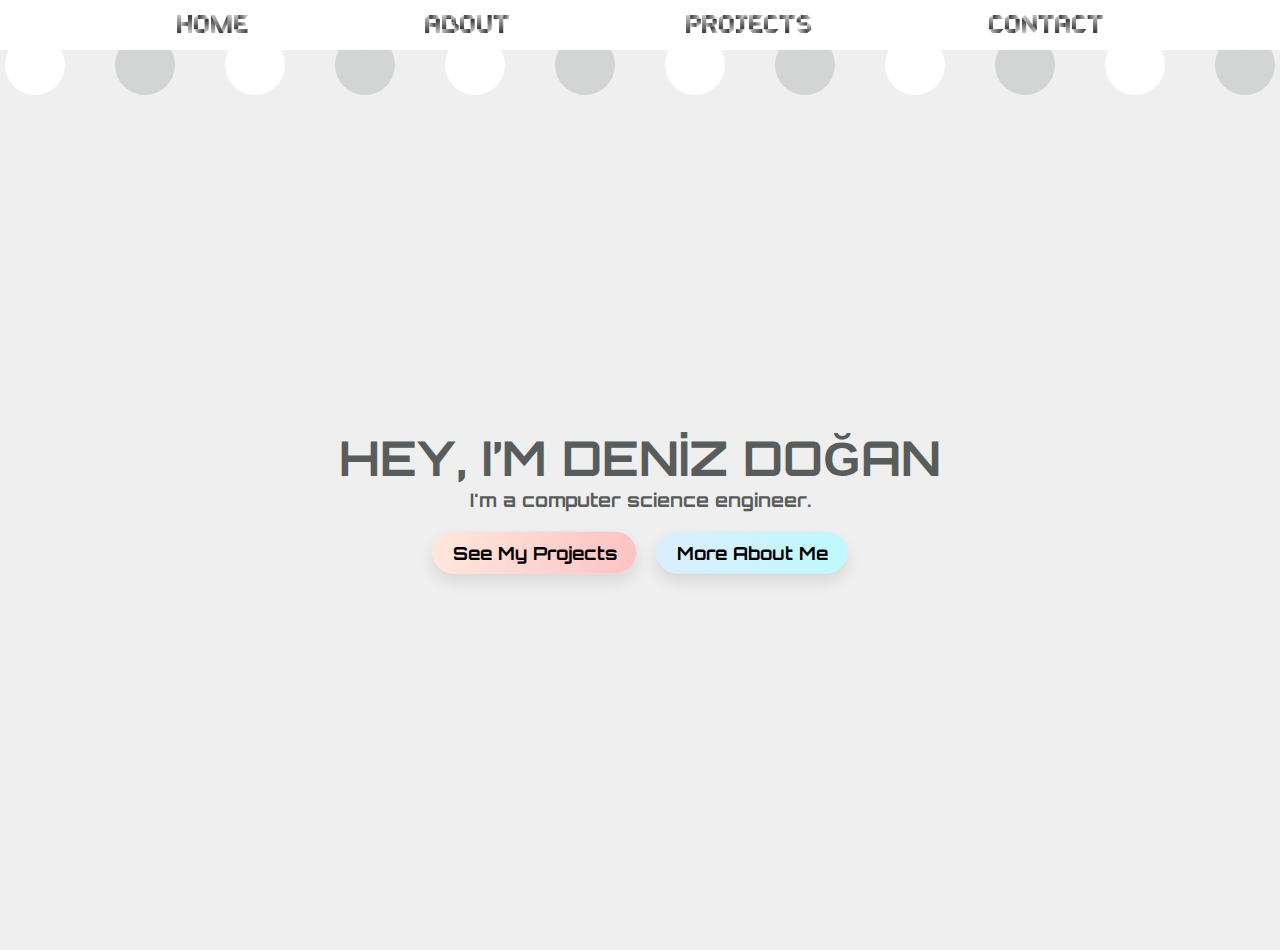
<file: index.html>
<!DOCTYPE html>
<html lang="en">

<head>
    <meta charset="UTF-8">
    <meta name="viewport" content="width=device-width, initial-scale=1.0">
    <link rel="stylesheet" href="css/index.css">
    <link rel="stylesheet" href="https://cdnjs.cloudflare.com/ajax/libs/font-awesome/6.5.2/css/all.min.css"
        integrity="sha512-SnH5WK+bZxgPHs44uWIX+LLJAJ9/2PkPKZ5QiAj6Ta86w+fsb2TkcmfRyVX3pBnMFcV7oQPJkl9QevSCWr3W6A=="
        crossorigin="anonymous" referrerpolicy="no-referrer" />
    <title>Welcome</title>
    <link rel="icon" type="image/x-icon" href="img/dd.png">
</head>

<body>
    <div class="topbar">
        <div class="wrapper target">
            <div class="center">
                <a href="/">HOME</a>
                <a href="pages/about.html">ABOUT</a>
                <a href="pages/projects.html">PROJECTS</a>
                <a href="pages/contact.html">CONTACT</a>
            </div>
        </div>
    </div>
    <div class="container">
        <div class="hero-text">
            <h1>HEY, I’M DENİZ DOĞAN</h1>
            <h3>I'm a computer science engineer.</h3>
            <div class="buttons">
                <a href="pages/projects.html" class="button">See My Projects</a>
                <a href="pages/about.html" class="button secondary">More About Me</a>
            </div>
        </div>
        <div class="bubbles target">
            <span style="--i:11;"></span>
            <span style="--i:16;"></span>
            <span style="--i:19;"></span>
            <span style="--i:11;"></span>
            <span style="--i:13;"></span>
            <span style="--i:17;"></span>
            <span style="--i:20;"></span>
            <span style="--i:23;"></span>
            <span style="--i:14;"></span>
            <span style="--i:17;"></span>
            <span style="--i:15;"></span>
            <span style="--i:12;"></span>
            <span style="--i:22;"></span>
            <span style="--i:21;"></span>
            <span style="--i:16;"></span>
            <span style="--i:14;"></span>
            <span style="--i:11;"></span>
            <span style="--i:25;"></span>

        </div>
    </div>
    <script src="js/search.js"></script>
    <script src="js/scroll.js"></script>
</body>

</html>
</file>
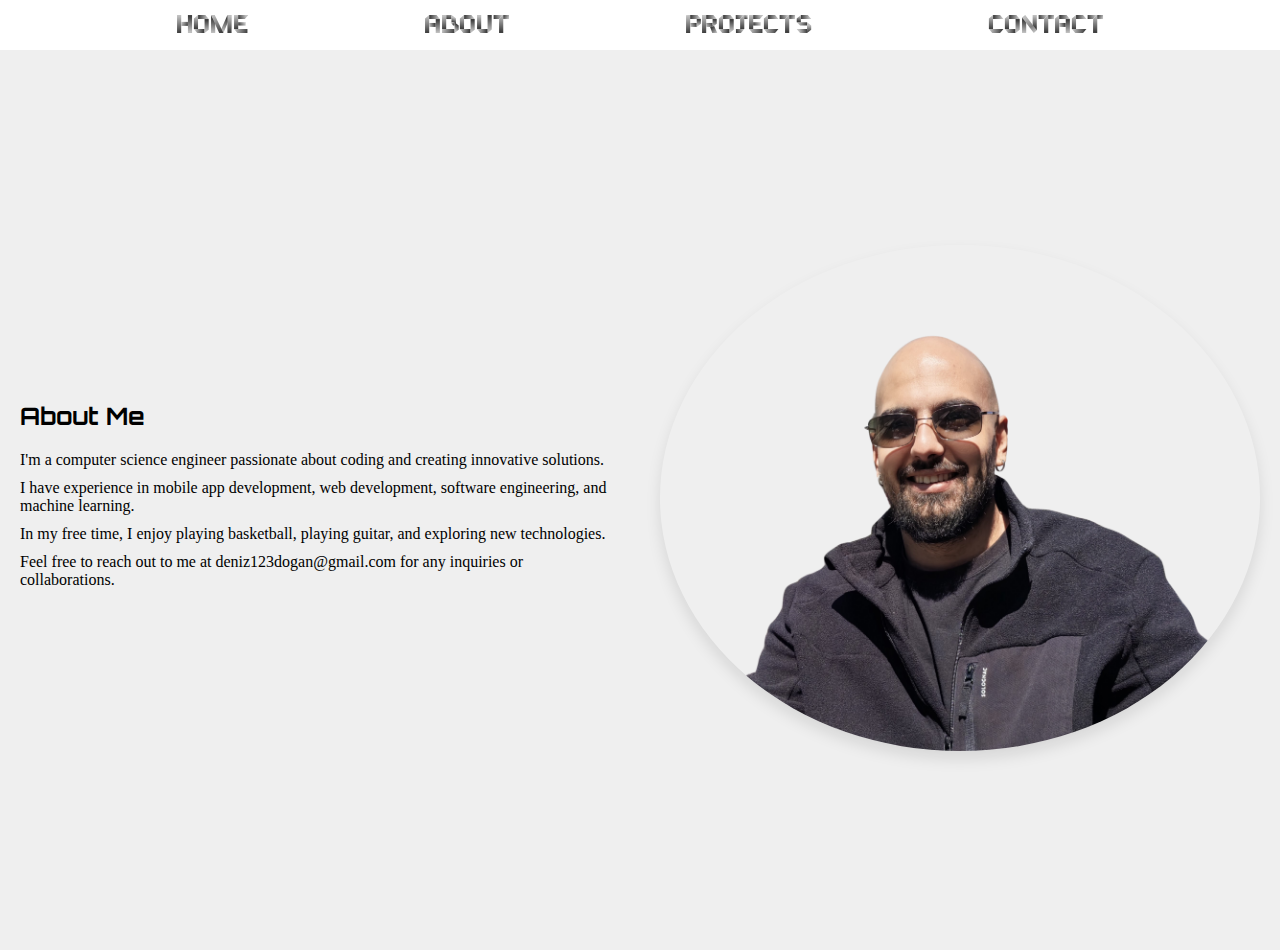
<file: pages/about.html>
<!DOCTYPE html>
<html lang="en">
<head>
    <meta charset="UTF-8">
    <meta name="viewport" content="width=device-width, initial-scale=1.0">
    <link rel="stylesheet" href="../css/topbar.css">
    <link rel="stylesheet" href="../css/about.css">
    <link rel="stylesheet" href="../css/font_family.css">
    <link rel="stylesheet" href="../css/default.css">
    <title>About</title>
    <link rel="icon" type="image/x-icon" href="../img/dd.png">
</head>
<body>
    <div class="topbar">
        <div class="wrapper target">
            <div class="center">
                <a href="/">HOME</a>
                <a href="about.html">ABOUT</a>
                <a href="projects.html">PROJECTS</a>
                <a href="contact.html">CONTACT</a>
            </div>
        </div>
    </div>
    <div class="container">
        <div class="about-content">
            <h2>About Me</h2>
            <p>I'm a computer science engineer passionate about coding and creating innovative solutions.</p>
            <p>I have experience in mobile app development, web development, software engineering, and machine learning.</p>
            <p>In my free time, I enjoy playing basketball, playing guitar, and exploring new technologies.</p>
            <p>Feel free to reach out to me at deniz123dogan@gmail.com for any inquiries or collaborations.</p>
        </div>
        <div class="about-image">
            <img src="../img/user/me.png" alt="Deniz Dogan">
        </div>
    </div>

    <script src="../js/script.js"></script>
    <script src="../js/search.js"></script>
    <script src="../js/scroll.js"></script>
</body>
</html>
</file>
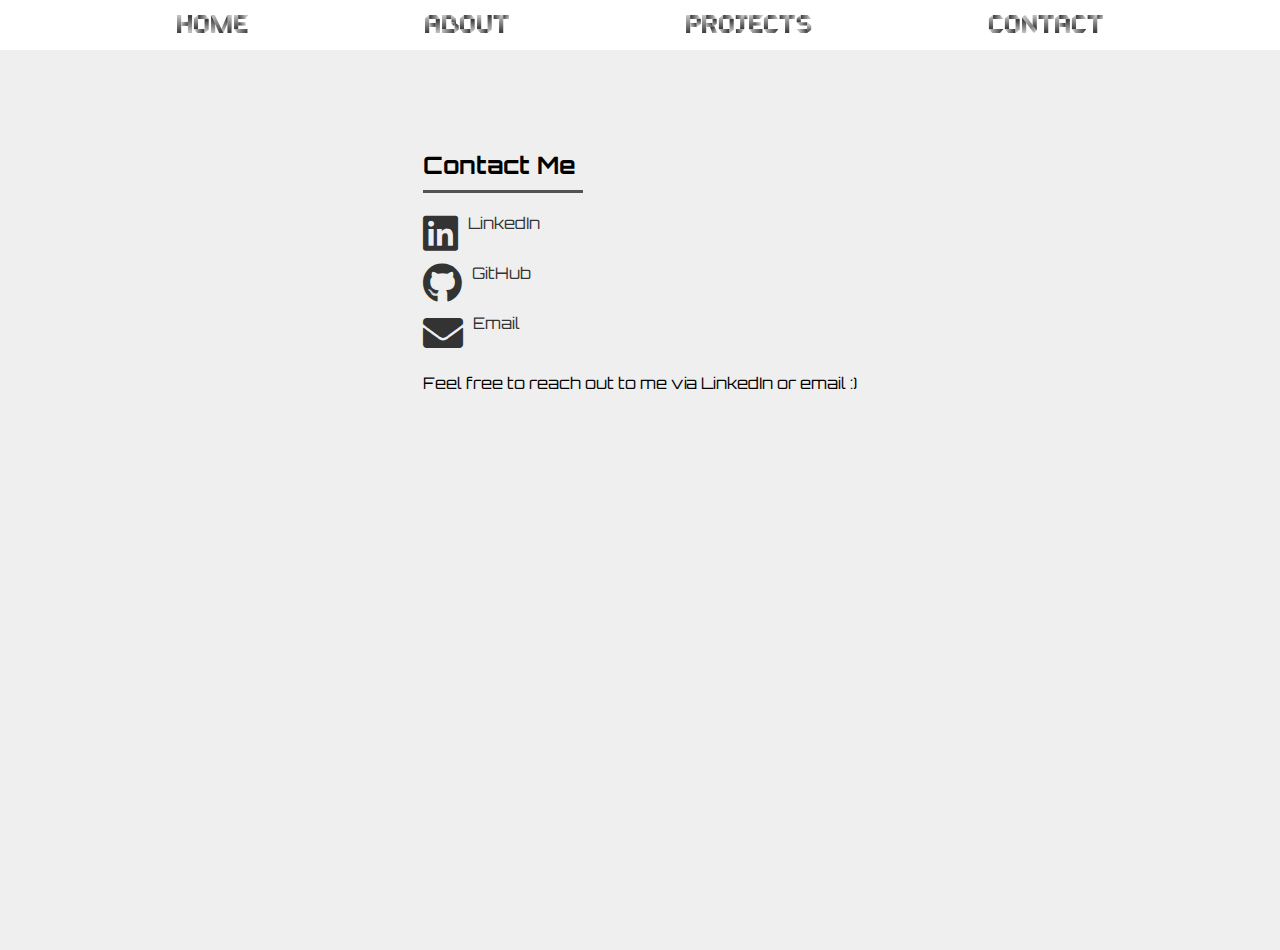
<file: pages/contact.html>
<!DOCTYPE html>
<html lang="en">
<head>
    <meta charset="UTF-8">
    <meta name="viewport" content="width=device-width, initial-scale=1.0">
    <link rel="stylesheet" href="../css/index.css">
    <title>Contact</title>
    <link rel="icon" type="image/x-icon" href="../img/dd.png">
    <link rel="stylesheet" href="https://cdnjs.cloudflare.com/ajax/libs/font-awesome/5.15.4/css/all.min.css">
</head>
<body>
    <div class="topbar">
        <div class="wrapper target">
            <div class="center">
                <a href="/">HOME</a>
                <a href="about.html">ABOUT</a>
                <a href="projects.html">PROJECTS</a>
                <a href="contact.html">CONTACT</a>
            </div>
        </div>
    </div>
    <div class="container">
        <div class="contact-info">
            <h2>Contact Me</h2>
            <div class="line"></div>
            <ul class="contact-list">
                <li><a href="https://linkedin.com/in/deniz-doğan-959b421b7" target="_blank"><i class="fab fa-linkedin"></i> LinkedIn</a></li>
                <li><a href="https://github.com/DenizDogan21" target="_blank"><i class="fab fa-github"></i> GitHub</a></li>
                <li><a href="mailto:deniz123dogan@gmail.com"><i class="fas fa-envelope"></i> Email</a></li>
                <p>Feel free to reach out to me via LinkedIn or email :)</p>
            </ul>
        </div>
    </div>

    <script src="../js/script.js"></script>
    <script src="../js/search.js"></script>
    <script src="../js/scroll.js"></script>
</body>
</html>
</file>
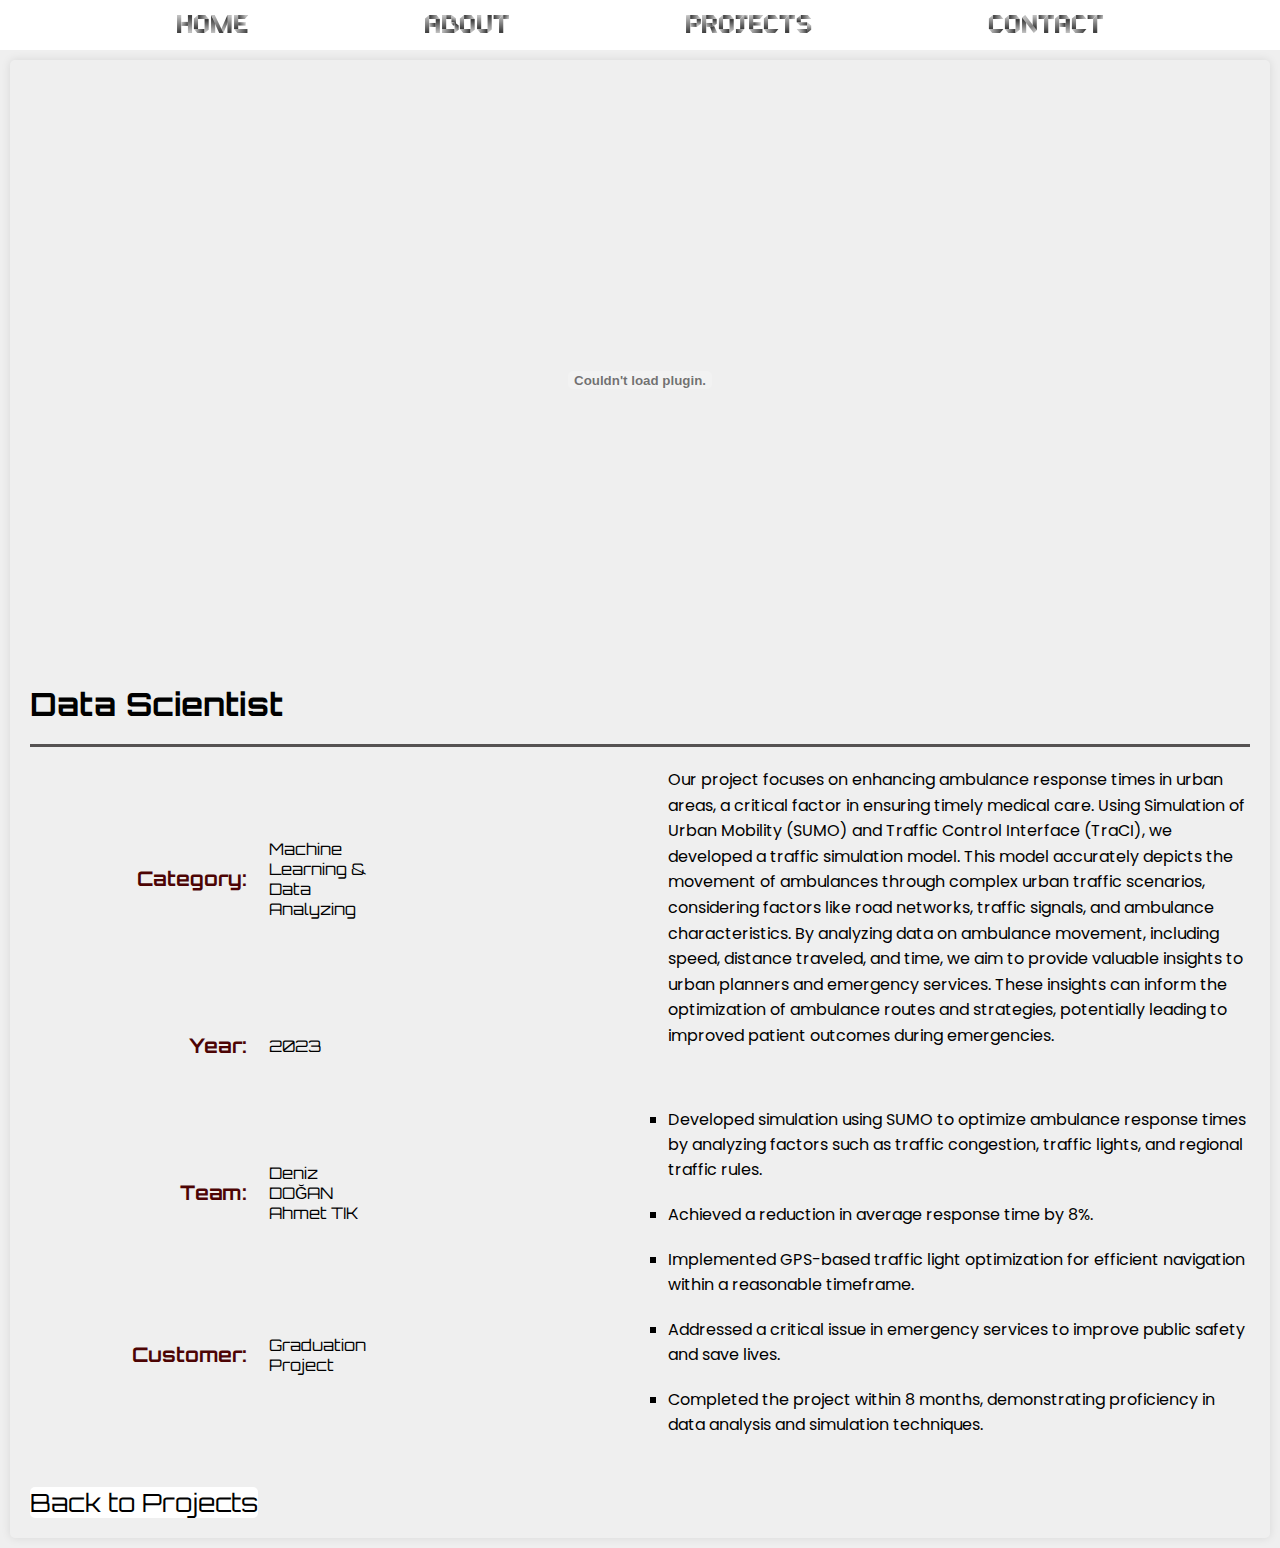
<file: project_pages/traffic_light_optimization_with_sumo.html>
<!DOCTYPE html>
<html lang="en">

<head>
    <meta charset="UTF-8">
    <meta name="viewport" content="width=device-width, initial-scale=1.0">
    <link rel="stylesheet" href="../css/project.css">
    <link rel="stylesheet" href="../css/topbar.css">
    <link rel="stylesheet" href="../css/font_family.css">
    <link rel="stylesheet" href="../css/default.css">
    <link rel="stylesheet" href="https://cdnjs.cloudflare.com/ajax/libs/font-awesome/6.5.2/css/all.min.css"
        integrity="sha512-SnH5WK+bZxgPHs44uWIX+LLJAJ9/2PkPKZ5QiAj6Ta86w+fsb2TkcmfRyVX3pBnMFcV7oQPJkl9QevSCWr3W6A=="
        crossorigin="anonymous" referrerpolicy="no-referrer" />
    <title>SUMO</title>
    <link rel="icon" type="image/x-icon" href="../img/dd.png">
</head>


<body>
    <div class="topbar">
        <div class="wrapper target">
            <div class="center">
                <a href="/">HOME</a>
                <a href="../pages/about.html">ABOUT</a>
                <a href="../pages/projects.html">PROJECTS</a>
                <a href="../pages/contact.html">CONTACT</a>
            </div>
        </div>
    </div>

    <main>
        <section class="project-details">
            <div class="pdf-container">
                <embed src="../documents/tez.pdf" type="application/pdf" width="100%" height="600px">
            </div>
            <h1>Data Scientist</h1>
            <div class="line"></div>
            <div class="content-container">
                <table class="details-table">
                    <tr>
                        <th>Category:</th>
                        <td>Machine Learning & Data Analyzing</td>
                    </tr>
                    <tr>
                        <th>Year:</th>
                        <td>2023</td>
                    </tr>
                    <tr>
                        <th>Team:</th>
                        <td>Deniz DOĞAN  Ahmet TIK</td>
                    </tr>
                    <tr>
                        <th>Customer:</th>
                        <td>Graduation Project</td>
                    </tr>
                </table>
                <div>
                    <p>Our project focuses on enhancing ambulance response times in urban areas, a critical factor in ensuring timely medical care. Using Simulation of Urban Mobility (SUMO) and Traffic Control Interface (TraCI), we developed a traffic simulation model. This model accurately depicts the movement of ambulances through complex urban traffic scenarios, considering factors like road networks, traffic signals, and ambulance characteristics. By analyzing data on ambulance movement, including speed, distance traveled, and time, we aim to provide valuable insights to urban planners and emergency services. These insights can inform the optimization of ambulance routes and strategies, potentially leading to improved patient outcomes during emergencies.</p>
                <ul id="project-list">
                    <li>Developed simulation using SUMO to optimize ambulance response times by analyzing factors such
                        as traffic congestion, traffic lights, and regional traffic rules.</li>
                    <li>Achieved a reduction in average response time by 8%.</li>
                    <li>Implemented GPS-based traffic light optimization for efficient navigation within a reasonable
                        timeframe.</li>
                    <li>Addressed a critical issue in emergency services to improve public safety and save lives.</li>
                    <li>Completed the project within 8 months, demonstrating proficiency in data analysis and
                        simulation techniques.</li>
                </ul>
                </div>
            </div>
            <a href="../pages/projects.html" class="next-project">Back to Projects</a>
        </section>
    </main>

    <script src="../js/script.js"></script>
    <script src="../js/search.js"></script>
    <script src="../js/scroll.js"></script>
</body>




</html>
</file>
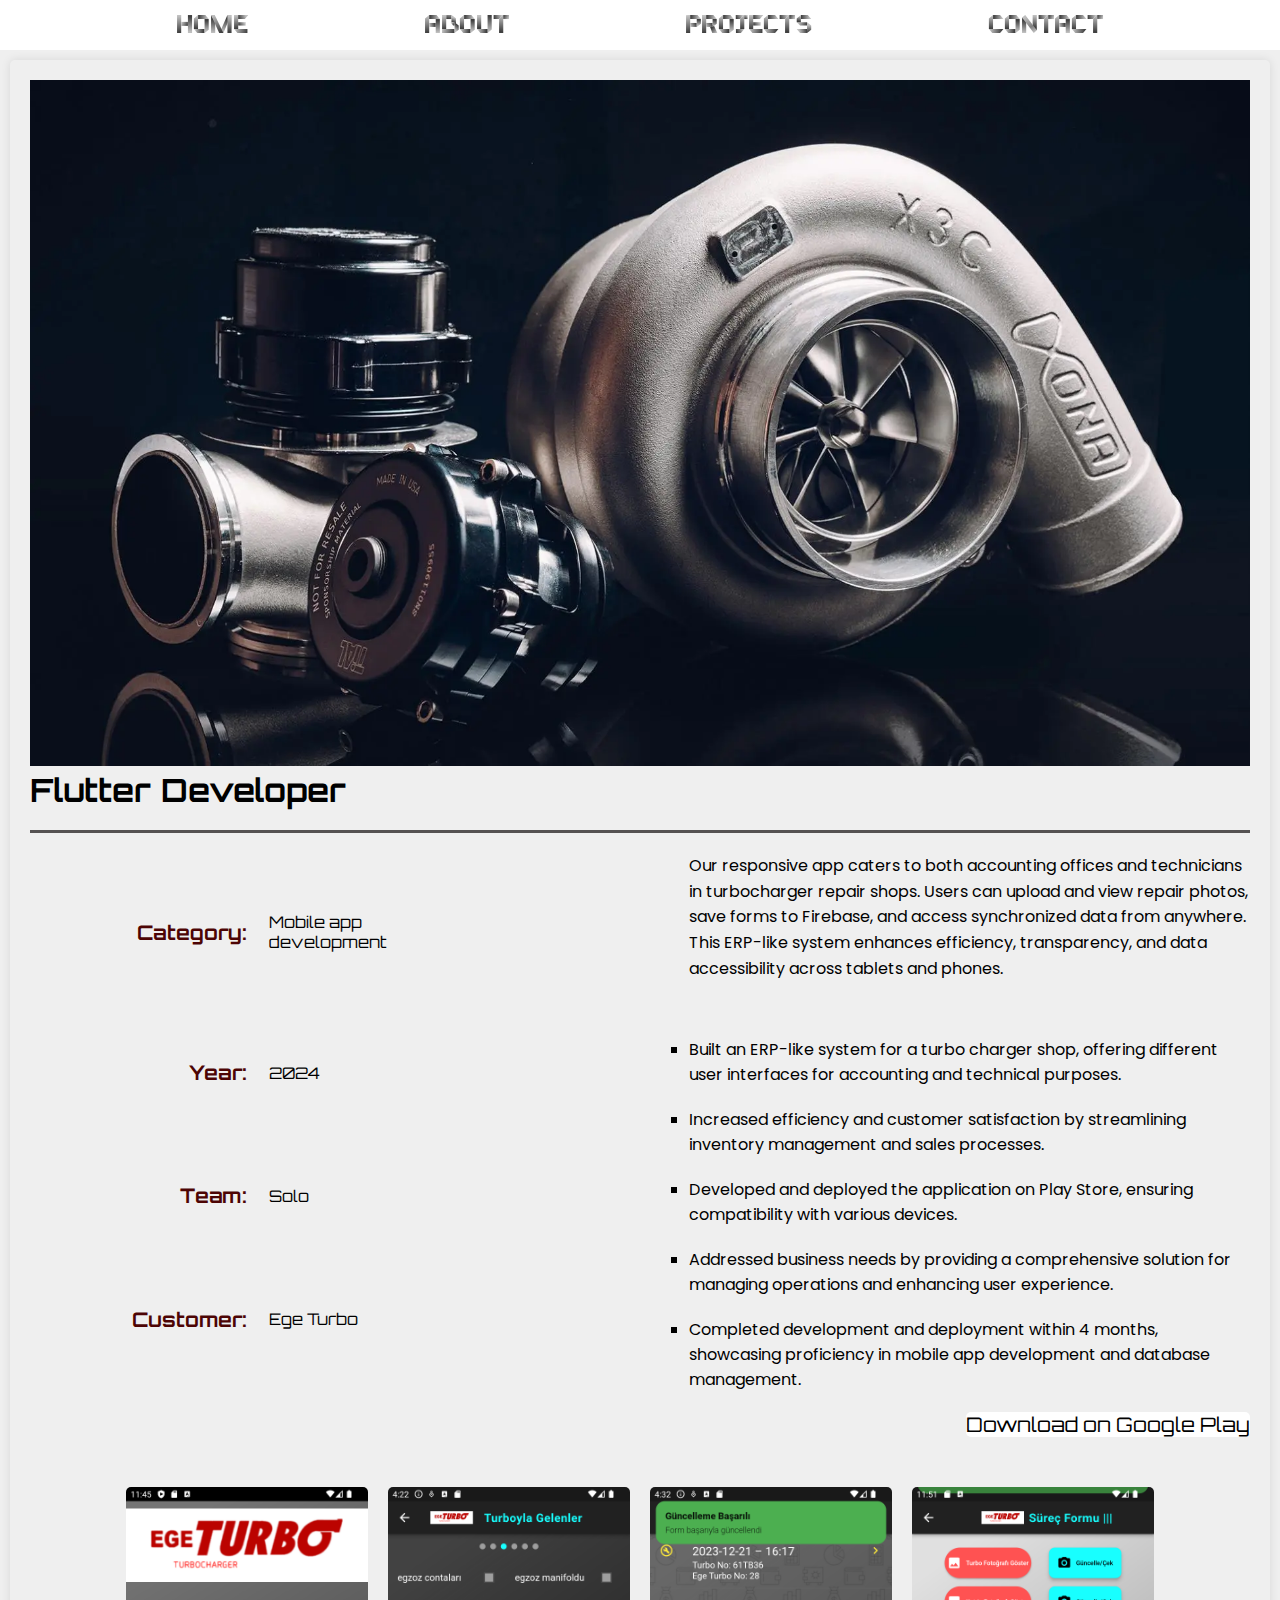
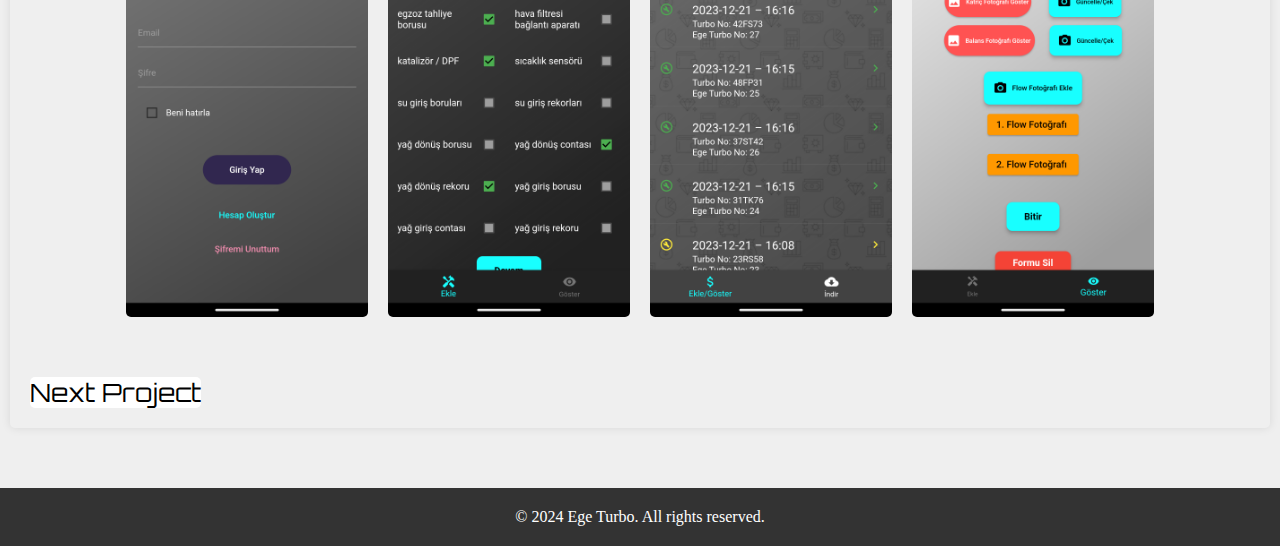
<file: project_pages/turbo_charger_shop_application.html>
<!DOCTYPE html>
<html lang="en">

<head>
    <meta charset="UTF-8">
    <meta name="viewport" content="width=device-width, initial-scale=1.0">
    <link rel="stylesheet" href="../css/project.css">
    <link rel="stylesheet" href="../css/topbar.css">
    <link rel="stylesheet" href="../css/font_family.css">
    <link rel="stylesheet" href="../css/default.css">
    <link rel="stylesheet" href="https://cdnjs.cloudflare.com/ajax/libs/font-awesome/6.5.2/css/all.min.css"
        integrity="sha512-SnH5WK+bZxgPHs44uWIX+LLJAJ9/2PkPKZ5QiAj6Ta86w+fsb2TkcmfRyVX3pBnMFcV7oQPJkl9QevSCWr3W6A=="
        crossorigin="anonymous" referrerpolicy="no-referrer" />
    <title>Flutter App</title>
    <link rel="icon" type="image/x-icon" href="../img/dd.png">
</head>


<body>
    <div class="topbar">
        <div class="wrapper target">
            <div class="center">
                <a href="/">HOME</a>
                <a href="../pages/about.html">ABOUT</a>
                <a href="../pages/projects.html">PROJECTS</a>
                <a href="../pages/contact.html">CONTACT</a>
            </div>
        </div>
    </div>

    <main>
        <section class="project-details">
            <img src="../img/projects/egeTurbo/app.webp" alt="Ege Turbo icon">
            <h1>Flutter Developer</h1>
            <div class="line"></div>
            <div class="content-container">
                <table class="details-table">
                    <tr>
                        <th>Category:</th>
                        <td>Mobile app development</td>
                    </tr>
                    <tr>
                        <th>Year:</th>
                        <td>2024</td>
                    </tr>
                    <tr>
                        <th>Team:</th>
                        <td>Solo</td>
                    </tr>
                    <tr>
                        <th>Customer:</th>
                        <td>Ege Turbo</td>
                    </tr>
                </table>
                <div>
                    <p>Our responsive app caters to both accounting offices and technicians in turbocharger repair shops. Users can upload and view repair photos, save forms to Firebase, and access synchronized data from anywhere. This ERP-like system enhances efficiency, transparency, and data accessibility across tablets and phones.
                    </p>
                    <ul id="project-list">
                        <li>Built an ERP-like system for a turbo charger shop, offering different user interfaces for accounting
                            and technical purposes.</li>
                        <li>Increased efficiency and customer satisfaction by streamlining inventory management and sales
                            processes.</li>
                        <li>Developed and deployed the application on Play Store, ensuring compatibility with various
                            devices.</li>
                        <li>Addressed business needs by providing a comprehensive solution for managing operations and
                            enhancing user experience.</li>
                        <li>Completed development and deployment within 4 months, showcasing proficiency in mobile
                            app development and database management.</li>
                    </ul>
                </div>
            </div>
            <div class="app-store-link-container">
                <a href="https://play.google.com/store/apps/details?id=com.egeturbo.turboapp" target="_blank" class="app-store-link">Download on Google Play</a>
            </div>
            <div class="project-screenshots-horizontal">
                <img src="../img/projects/egeTurbo/login.png" alt="Screenshot 1">
                <img src="../img/projects/egeTurbo/checkbox.png" alt="Screenshot 2">
                <img src="../img/projects/egeTurbo/list.png" alt="Screenshot 3">
                <img src="../img/projects/egeTurbo/photo.png" alt="Screenshot 4">
            </div>
            <a href="website_for_kusadasi_city_council.html" class="next-project">Next Project</a>
        </section>
    </main>

    <footer>
        <p>&copy; 2024 Ege Turbo. All rights reserved.</p>
    </footer>

    <script src="../js/script.js"></script>
    <script src="../js/search.js"></script>
    <script src="../js/scroll.js"></script>


</body>




</html>
</file>
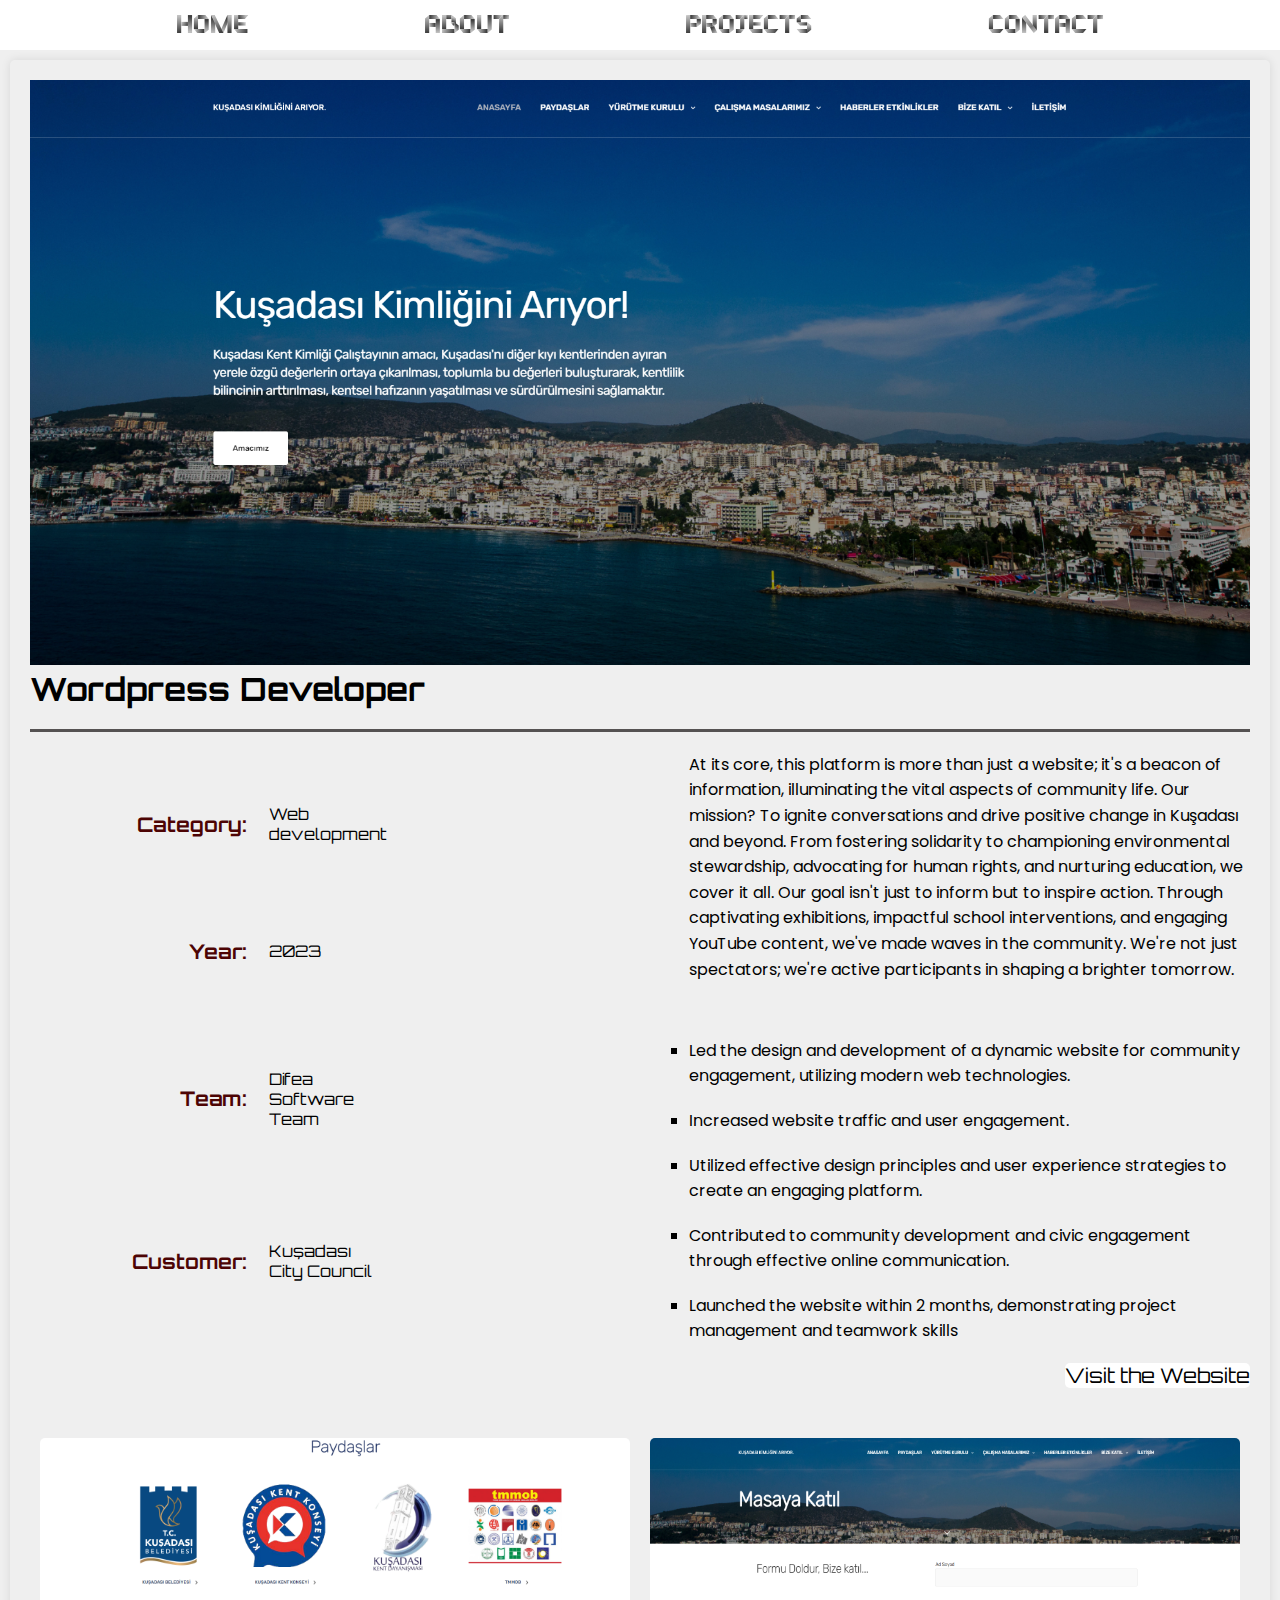
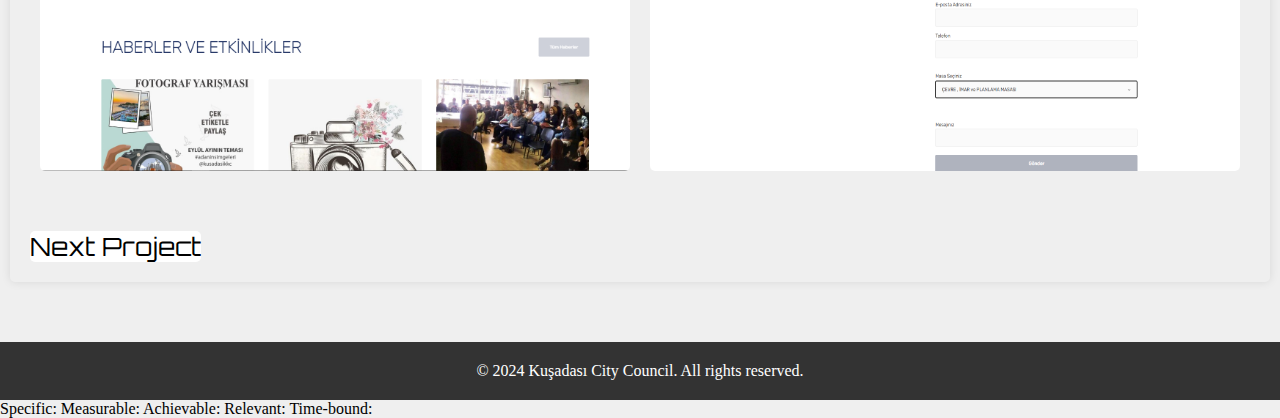
<file: project_pages/website_for_kusadasi_city_council.html>
<!DOCTYPE html>
<html lang="en">

<head>
    <meta charset="UTF-8">
    <meta name="viewport" content="width=device-width, initial-scale=1.0">
    <link rel="stylesheet" href="../css/project.css">
    <link rel="stylesheet" href="../css/topbar.css">
    <link rel="stylesheet" href="../css/font_family.css">
    <link rel="stylesheet" href="../css/default.css">
    <link rel="stylesheet" href="https://cdnjs.cloudflare.com/ajax/libs/font-awesome/6.5.2/css/all.min.css"
        integrity="sha512-SnH5WK+bZxgPHs44uWIX+LLJAJ9/2PkPKZ5QiAj6Ta86w+fsb2TkcmfRyVX3pBnMFcV7oQPJkl9QevSCWr3W6A=="
        crossorigin="anonymous" referrerpolicy="no-referrer" />
    <title>Website</title>
    <link rel="icon" type="image/x-icon" href="../img/dd.png">
</head>


<body>
    <div class="topbar">
        <div class="wrapper target">
            <div class="center">
                <a href="/">HOME</a>
                <a href="../pages/about.html">ABOUT</a>
                <a href="../pages/projects.html">PROJECTS</a>
                <a href="../pages/contact.html">CONTACT</a>
            </div>
        </div>
    </div>

    <main>
        <section class="project-details">
            <img src="../img/projects/kusadasiKentKonseyi/kusadasi_home.PNG" alt="Screenshot 1">
            <h1>Wordpress Developer</h1>
            <div class="line"></div>
            <div class="content-container">
                <table class="details-table">
                    <tr>
                        <th>Category:</th>
                        <td>Web development</td>
                    </tr>
                    <tr>
                        <th>Year:</th>
                        <td>2023</td>
                    </tr>
                    <tr>
                        <th>Team:</th>
                        <td>Difea Software Team</td>
                    </tr>
                    <tr>
                        <th>Customer:</th>
                        <td>Kuşadası City Council</td>
                    </tr>
                </table>
                <div>
                    <p>At its core, this platform is more than just a website; it's a beacon of information, illuminating the vital aspects of community life. Our mission? To ignite conversations and drive positive change in Kuşadası and beyond.
    
                        From fostering solidarity to championing environmental stewardship, advocating for human rights, and nurturing education, we cover it all. Our goal isn't just to inform but to inspire action.
                        
                        Through captivating exhibitions, impactful school interventions, and engaging YouTube content, we've made waves in the community. We're not just spectators; we're active participants in shaping a brighter tomorrow.</p>
                        <ul id="project-list">
                            <li>Led the design and development of a dynamic website for community engagement, utilizing modern
                                web technologies.</li>
                            <li>Increased website traffic and user engagement.</li>
                            <li>Utilized effective design principles and user experience strategies to create an engaging platform.</li>
                            <li>Contributed to community development and civic engagement through effective online
                                communication.</li>
                                <li>Launched the website within 2 months, demonstrating project management and teamwork
                                    skills</li>
                        </ul>
                </div>
            </div>
            <div class="app-store-link-container">
                <a href="https://kusadasikimliginiariyor.com/" target="_blank" class="app-store-link">Visit the Website</a>
            </div>
            <div class="project-screenshots">
                <img src="../img/projects/kusadasiKentKonseyi/kusadasi_2.PNG" alt="Screenshot 2">
                <img src="../img/projects/kusadasiKentKonseyi/kusadasi_3.PNG" alt="Screenshot 3">
            </div>
            <a href="traffic_light_optimization_with_sumo.html" class="next-project">Next Project</a>
        </section>
    </main>

    <footer>
        <p>&copy; 2024 Kuşadası City Council. All rights reserved.</p>
    </footer>

    <script src="../js/script.js"></script>
    <script src="../js/search.js"></script>
    <script src="../js/scroll.js"></script>


</body>
</html>


Specific: 
Measurable: 
Achievable: 
Relevant: 
Time-bound:
</file>
<file: css/index.css>
@import './default.css';
@import './font_family.css';
@import './topbar.css';
@import './header.css';
@import './sidebar.css';
@import './posts.css';
@import './welcome.css';
@import './projects.css';
@import './about.css';
@import './contact.css';
</file>
<file: css/topbar.css>
.topbar {
    width: 100%;
    height: 50px;
    display: flex;
    flex-wrap: wrap;
    justify-content: center;
    font-family: "Foldit", sans-serif;
    font-size: 45px;
    font-weight: 700;
    background-color: #fff;
}

.topbar .wrapper {
    width: 100%;
    max-width: 1366px;
    display: flex;
}



.topbar .center {
    flex: 6;
    height: 100%;
    display: flex;
    align-items: center;
    justify-content: space-evenly;
}



/* Scroll Animation */

.topbar .wrapper {
    opacity: 0;
    transition: all 0.9s;
    transform: translateY(-10px);
}

.topbar .wrapper.active {
    opacity: 1;
    transform: translateY(0px);
}

.topbar .center a {
    transition: all 0.3s;
    transform: translateX(-20px);
    opacity: 0;
    font-size: 15px;
}

.topbar .wrapper.active .center a {
    transition: all 0.5s;
    transform: translateX(0px);
    opacity: 1;
    font-size: 45px;
}

.topbar .wrapper.active .center a:nth-child(2) {
    transition-duration: 0.8s;
}

.topbar .wrapper.active .center a:nth-child(3) {
    transition-duration: 1.1s;
}

.topbar .wrapper.active .center a:nth-child(4) {
    transition-duration: 1.4s;
}

/* Responsive Area */

@media(max-width:1300px){
    .topbar .wrapper.active .center a {
        font-size: 25px;
        
    }
}
</file>
<file: css/about.css>
.container {
    display: flex;
    align-items: center;
    justify-content: center;
    height: 100vh;
}

.about-content {
    flex: 1;
    padding: 20px;
}

.about-content h2 {
    margin-bottom: 20px;
    font-family: "Orbitron", sans-serif;
}

.about-content p {
    margin-bottom: 10px;
}

.about-image {
    flex: 1;
    padding: 20px;
    text-align: center;
}

.about-image img {
    max-width: 100%;
    border-radius: 50%;
    box-shadow: 0px 8px 15px rgba(0, 0, 0, 0.1);
    transition: transform 0.3s ease;
}

.about-image img:hover {
    transform: scale(1.1);
}
</file>
<file: css/font_family.css>
/* Google fonts including area */

@import url('https://fonts.googleapis.com/css2?family=Bungee+Spice&display=swap');
@import url('https://fonts.googleapis.com/css2?family=Poppins:ital,wght@0,100;0,200;0,300;0,400;0,500;0,600;0,700;0,800;0,900;1,100;1,200;1,300;1,400;1,500;1,600;1,700;1,800;1,900&display=swap');
@import url('https://fonts.googleapis.com/css2?family=Sixtyfour&display=swap');
@import url('https://fonts.googleapis.com/css2?family=Orbitron:wght@400..900&display=swap');
@import url('https://fonts.googleapis.com/css2?family=Foldit:wght@100..900&display=swap');



/* 
? Google fonts usage area



! Regular type:
font-family: "Poppins", sans-serif;


! Subtitle type:
font-family: "Orbitron", sans-serif;



! Title type:
font-family: "Bungee Spice", sans-serif;
font-family: "Sixtyfour", sans-serif;
font-family: "Foldit", sans-serif;




*/
</file>
<file: css/default.css>
*{
    margin: 0;
    padding: 0;
    box-sizing: border-box;
}

html::-webkit-scrollbar{
    width: 0px;
}
html{
    scroll-behavior: smooth;
}

body{
    width: 100%;
    height: auto;
    min-height: 100vh;
    background-color: #efefef;
}

img, video {
    width: 100%;
}

a, a:active, a:link, a::before, a::after{
    color:black;
    text-decoration: none;
}

ul{
    list-style: none;
}
</file>
<file: css/project.css>
/* Main content styles */
main {
    padding: 10px;
}

.project-details {
    padding: 20px;
    border-radius: 5px;
    box-shadow: 0 0 10px rgba(0, 0, 0, 0.1);
}


.project-details h1 {
    font-size: 32px; /* Increase font size for better emphasis */
    margin-bottom: 20px; /* Increase margin for better spacing */
    font-family: "Orbitron", sans-serif;
}

/* Style for the line */
.line {
    width: 100%;
    height: 3px;
    background-color: #555252; 
    margin-bottom: 20px; 
}

.project-details .details-table {
    margin-bottom: 30px;
    margin-right: 300px;
}

.project-details .details-table tr {
    border-bottom: 1px solid #ddd; /* Add border between rows */
}

.project-details .details-table th,
.project-details .details-table td {
    padding: 15px 0; /* Add padding to table cells */
}

.project-details .details-table th {
    text-align: right; /* Align category labels to the right */
    padding-right: 20px;
    font-family: "Orbitron", sans-serif;
    font-size: 20px;
    color: rgb(77, 4, 4);
}

.project-details .details-table td {
    font-family: "Orbitron", sans-serif;
}


.project-details p {
    margin-bottom: 20px;
    font-family: "Poppins", sans-serif;
    line-height: 1.6; /* Increase line height for better readability */
}

#project-list {
    margin-top: 10%;
}

#project-list li {
    margin-bottom: 20px;
    list-style-type: square;
    font-family: "Poppins", sans-serif;
}

.project-screenshots {
    display: flex;
    flex-wrap: wrap; /* Allow images to wrap to the next line */
    justify-content: center; /* Center images horizontally */
    margin-bottom: 20px;
}

.project-screenshots img {
    width: calc(50% - 20px); /* Make images take up 50% of container width with margin */
    max-width: 100%; /* Ensure images don't exceed container width */
    margin: 10px; /* Add margin between images */
    border-radius: 5px;
}
.project-screenshots-horizontal {
    display: flex;
    flex-wrap: wrap; /* Allow images to wrap to the next line */
    justify-content: center; /* Center images horizontally */
    margin-bottom: 20px;
}

.project-screenshots-horizontal img {
    width: calc(20% - 2px); /* Make images take up 50% of container width with margin */
    max-width: 20%; /* Ensure images don't exceed container width */
    margin: 10px; /* Add margin between images */
    border-radius: 5px;
}

.app-store-link-container{
    text-align: right;
}

.app-store-link {
    display: inline-block;
    background-color: #ffffff;
    color: #924141;
    text-decoration: none;
    border-radius: 5px;
    transition: background-color 0.3s;
    font-family: "Orbitron", sans-serif;
    font-size: 20px;
    margin-bottom: 40px;
}

.app-store-link:hover {
    background-color: #bdbdbd;
}

.app-store-link:hover::before {
    content: "--> ";
}

.next-project {
    display: inline-block;
    background-color: #fff;
    color: #222121;
    margin-top: 30px;
    border-radius: 5px;
    font-family: "Orbitron", sans-serif;
    font-size: 25px;
    transition: background-color 0.3s;
}

.next-project:hover {
    background-color: #bdbdbd;
}

.next-project:hover::before {
    content: "--> ";
}

/* Footer styles */
footer {
    text-align: center;
    margin-top: 50px;
    padding: 20px;
    background-color: #333;
    color: #fff;
}


/* Media query for larger screens */
@media only screen and (min-width: 768px) {
    .project-details {
        flex-direction: row; /* Stack child elements horizontally */
        justify-content: space-between; /* Distribute child elements evenly */
        align-items: flex-start; /* Align child elements to the top */
        text-align: left; /* Align text to the left */
    }
}

/* Responsive Area */
.content-container {
    display: flex;
    flex-direction: column;
}

.details,
.description {
    flex: 1;
}

@media only screen and (min-width: 768px) {
    .content-container {
        flex-direction: row;
        padding-left: 100px;
    }

    .details,
    .description {
        width: 50%;
    }
}
/*End Responsive Area*/
</file>
